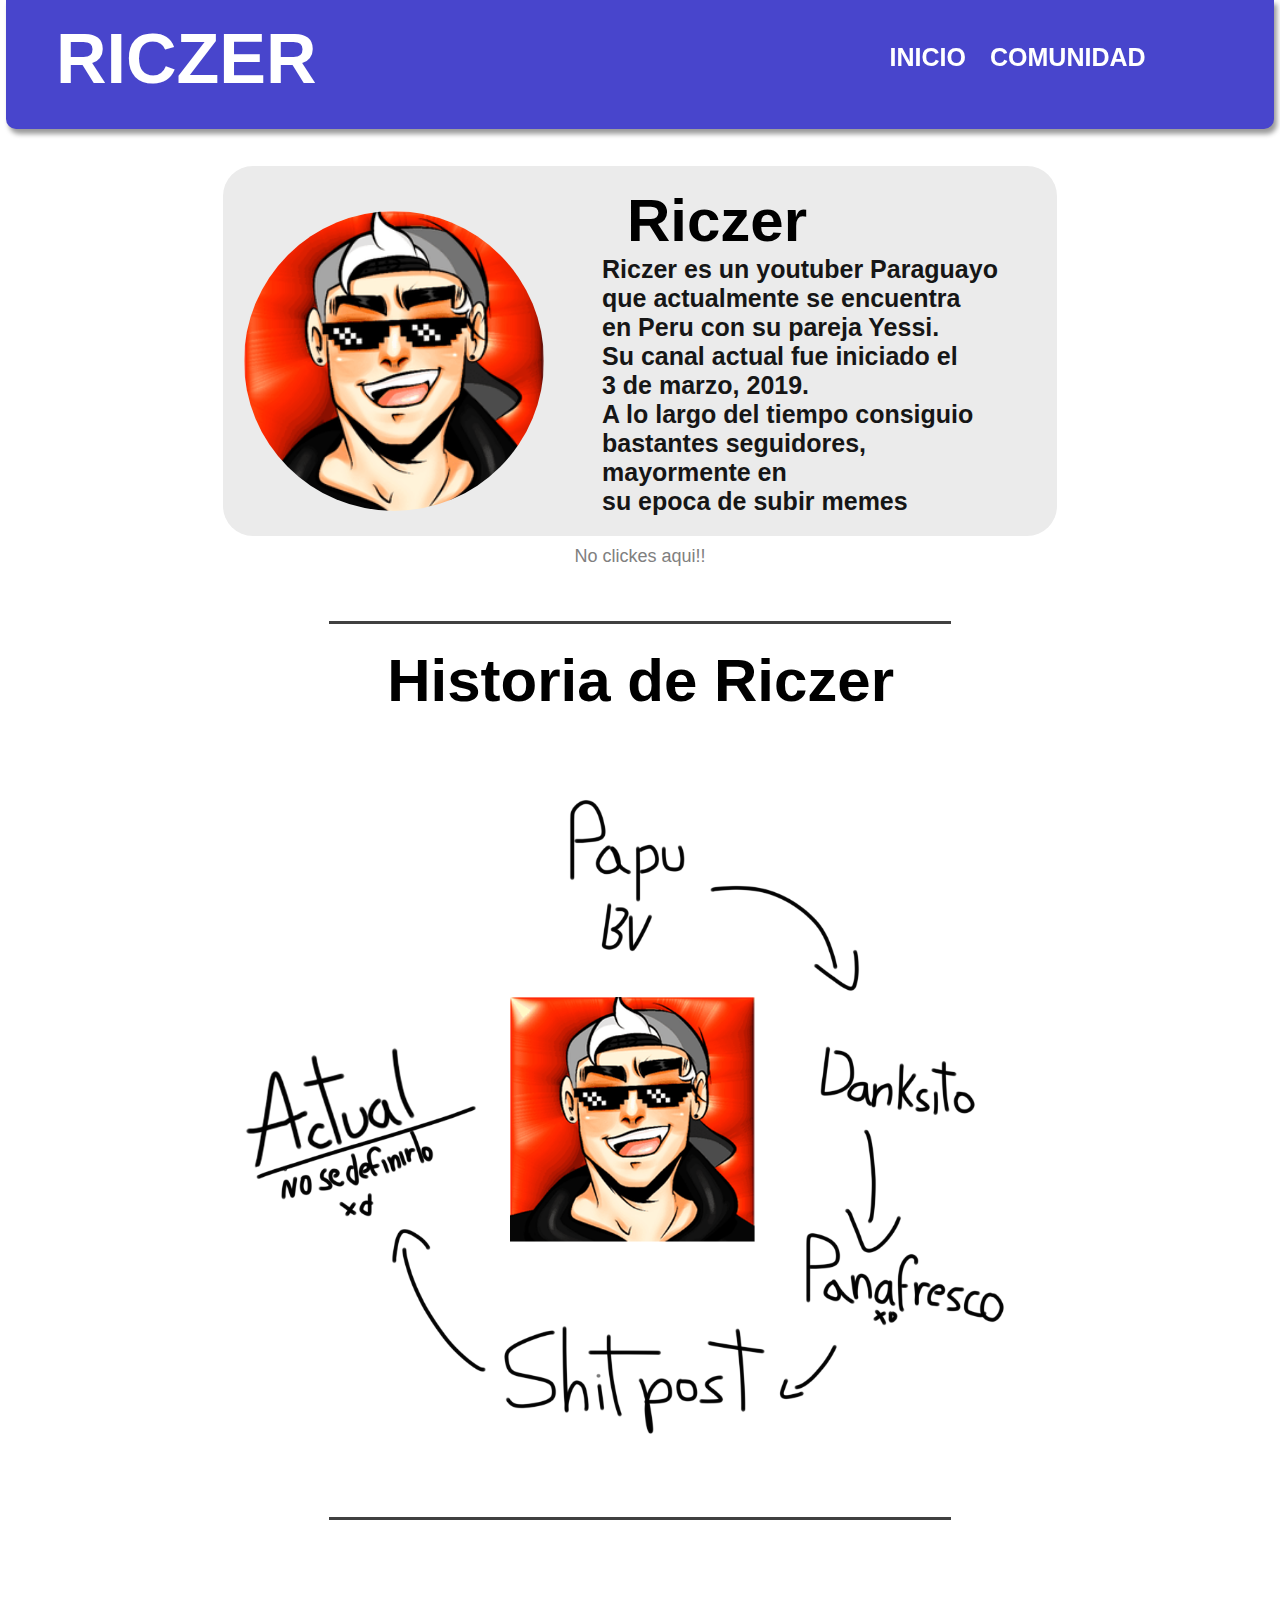
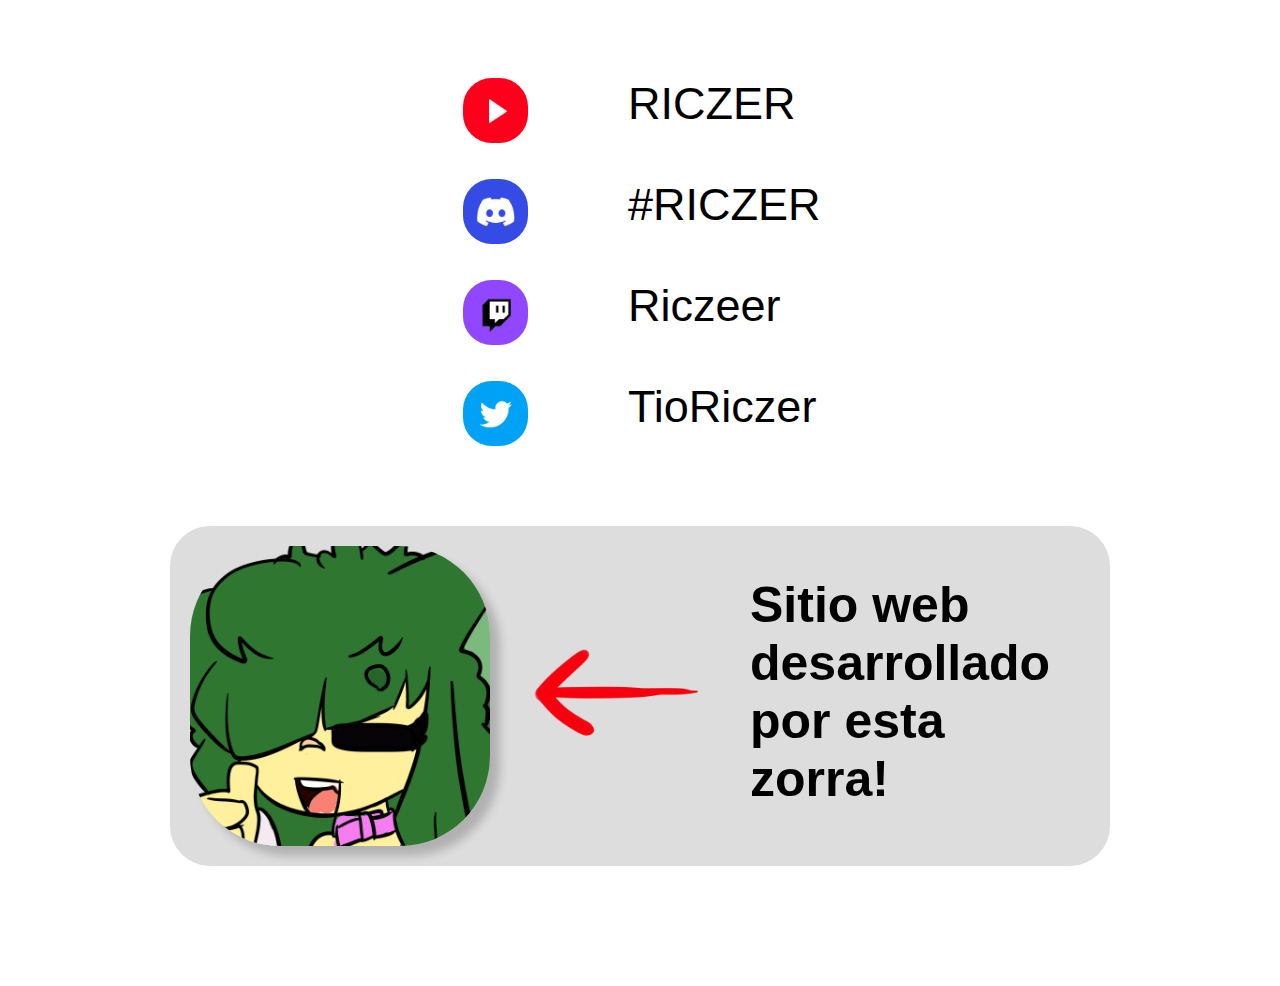
<file: index.html>
<!DOCTYPE html>
<html>
    <head>
        <!-- METADATAXD -->
        <meta property="og:title" content="Riczer Web" />
        <meta property="og:type" content="website" />
        <meta property="og:url" content="https://yadzero.github.io/Riczer" />
        <meta property="og:image" content="https://yadzero.github.io/Riczer/doc/assets/images/riczer_new_logo.png" />
        <meta property="og:description" content="Pagina web no-oficial sobre el youtuber Riczer!" />
        <meta name="theme-color" content="#FF0000">
        <!--            -->
        <link rel="stylesheet" href="doc/assets/css/main.css">
        <link rel="stylesheet" href="doc/assets/css/home.css">
    </head>
    <body>
        <div class="mainHeaderDef">
            <div class="discordFontTxT">RICZER</div>
            <div class="selectionField">
                <a class="text" href="./">INICIO</a>
                &nbsp;&nbsp;&nbsp;&nbsp;
                <a class="text" href="comunidad/">COMUNIDAD</a>
            </div>
        </div>
        <div name="separator">
            <br><br><br><br><br><br>
        </div>
        <audio id="idk-lol" src="doc/assets/audio/vine-boom.mp3"></audio>
        <audio id="oiezy" src="doc/assets/audio/oiezy.mp3"></audio>
        <div id="niidea">
            <div class="infoNew">
                <img src="doc/assets/images/riczer_new_logo.png" id="logoRiczeruwu" class="logo">
                &nbsp;&nbsp;&nbsp;&nbsp;&nbsp;&nbsp;&nbsp;&nbsp;&nbsp;&nbsp;
                &nbsp;&nbsp;&nbsp;&nbsp;&nbsp;&nbsp;&nbsp;&nbsp;&nbsp;&nbsp;
                <!-- Si, soy floja como para poner esto en código css xd -->
                <div class="info">
                    <div class="title" id="tituloRiczer">Riczer</div>
                    <div class="desc" id="descRiczer">
                        Riczer es un youtuber Paraguayo
                        <br>que actualmente se encuentra
                        <br>en Peru con su pareja Yessi.
                        <br>Su canal actual fue iniciado el
                        <br>3 de marzo, 2019.
                        <br>A lo largo del tiempo consiguio
                        <br>bastantes seguidores, mayormente en
                        <br>su epoca de subir memes
                    </div>
                </div>
            </div>
            <div class="lolxd" id="changeLogo">No clickes aqui!!</div>
        </div>
        <hr size="3" width="620px" color="#404040" style="position: relative; top: 106px;">
        <div class="jajanose">Historia de Riczer</div>
        <img src="doc/assets/images/riczer_historiaquizasxd.png" class="nose">
        <hr size="3" width="620px" color="#404040" style="position: relative; top: 10px;">
        <div id="sociales">
            <div id="links" class="links">
                <div class="style">
                    <img src="doc/assets/images/youtube_logo.png" class="icon">
                    &nbsp;&nbsp;&nbsp;&nbsp;&nbsp;&nbsp;&nbsp;&nbsp;&nbsp;&nbsp;&nbsp;&nbsp;
                    &nbsp;&nbsp;&nbsp;&nbsp;&nbsp;&nbsp;&nbsp;&nbsp;&nbsp;&nbsp;&nbsp;&nbsp;
                    <a class="text" href="https://www.youtube.com/c/RICZER" target="_blank">RICZER</a>
                </div>
                <br><br>
                <div class="style">
                    <img src="doc/assets/images/discord_logo.png" class="icon">
                    &nbsp;&nbsp;&nbsp;&nbsp;&nbsp;&nbsp;&nbsp;&nbsp;&nbsp;&nbsp;&nbsp;&nbsp;
                    &nbsp;&nbsp;&nbsp;&nbsp;&nbsp;&nbsp;&nbsp;&nbsp;&nbsp;&nbsp;&nbsp;&nbsp;
                    <a class="text" href="https://discord.gg/Riczer" target="_blank">#RICZER</a>
                </div>
                <br><br>
                <div class="style">
                    <img src="doc/assets/images/twitch_logo.png" class="icon">
                    &nbsp;&nbsp;&nbsp;&nbsp;&nbsp;&nbsp;&nbsp;&nbsp;&nbsp;&nbsp;&nbsp;&nbsp;
                    &nbsp;&nbsp;&nbsp;&nbsp;&nbsp;&nbsp;&nbsp;&nbsp;&nbsp;&nbsp;&nbsp;&nbsp;
                    <a class="text" href="https://www.twitch.tv/riczeer" target="_blank">Riczeer</a>
                </div>
                <br><br>
                <div class="style">
                    <img src="doc/assets/images/twitter_logo.png" class="icon">
                    &nbsp;&nbsp;&nbsp;&nbsp;&nbsp;&nbsp;&nbsp;&nbsp;&nbsp;&nbsp;&nbsp;&nbsp;
                    &nbsp;&nbsp;&nbsp;&nbsp;&nbsp;&nbsp;&nbsp;&nbsp;&nbsp;&nbsp;&nbsp;&nbsp;
                    <a class="text" href="https://twitter.com/TioRiczer" target="_blank">TioRiczer</a>
                </div>
            </div>
        </div>
        <div name="separator2" style="position: relative; top: 180px;">
            <br><br><br><br><br>
        </div>
        <div class="devInfo">
            <img src="doc/assets/images/yadlol.png" class="icon1">
            <img src="doc/assets/images/arrow.png" class="icon2">
            <div class="txtZ">Sitio web desarrollado por esta zorra!</div>
        </div>
        <div name="endSeparatorLol" style="position: relative; top: 180px;">
            <br><br><br><br><br>
        </div>
        <script>
            let si = document.getElementById('idk-lol')
            let oiezy = document.getElementById('oiezy')
            let logo = document.getElementById('logoRiczeruwu')
            let title = document.getElementById('tituloRiczer')
            let desc = document.getElementById('descRiczer')
            console.log(si)
            let logoChange = document.getElementById('changeLogo')
            logoChange.addEventListener("click", (e) => {
                e.preventDefault()
                si.play()
                setTimeout(() => {
                    logo.src = "doc/assets/images/riczer_old_logo.png"
                    title.innerText = "Tio Riczer"
                    title.style.left = "-20px"
                    desc.innerHTML = `Oie zy 100% hailgrasa #momosad:'vv<br>when tu elfa no te ama v':
                                     <br><br>vieja version de Riczer xdXdx<br><br><br><br><br><br>
                                     `
                oiezy.play()
                document.getElementById('niidea').removeChild(logoChange)
                }, 310);
            })
        </script>
    </body>
</html>
</file>
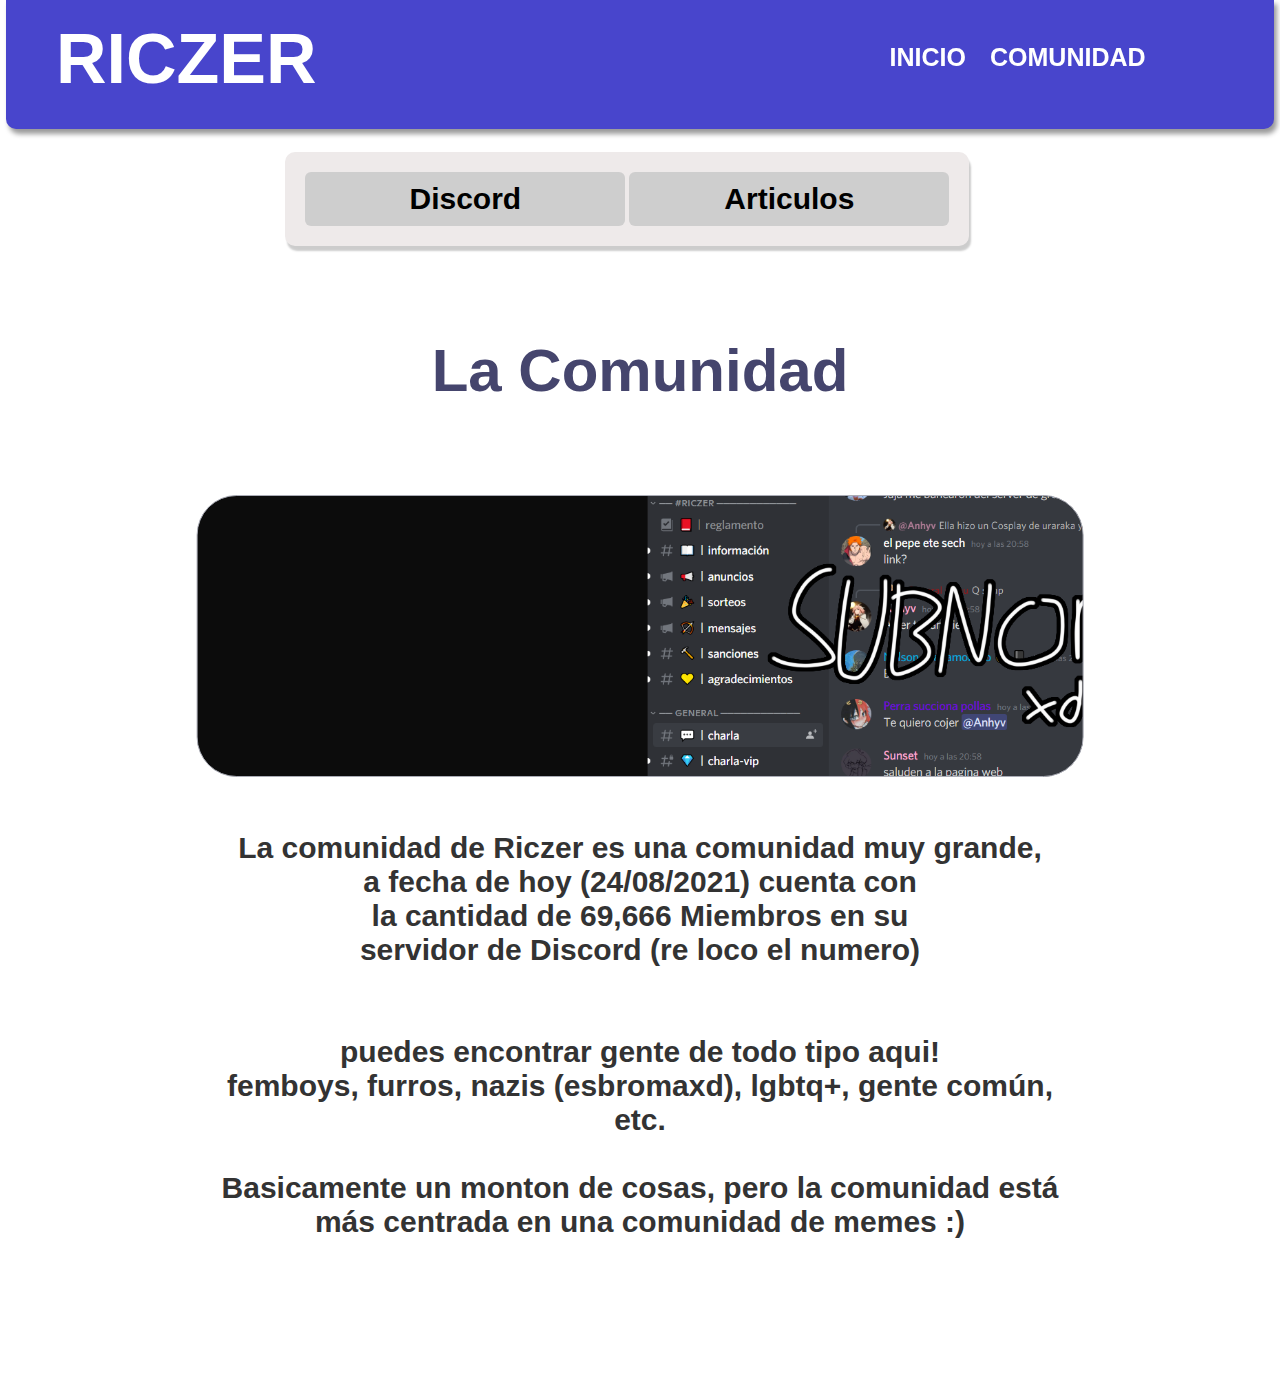
<file: comunidad/index.html>
<!DOCTYPE html>
<html>
    <head>
        <link rel="stylesheet" href="../doc/assets/css/main.css">
        <link rel="stylesheet" href="../doc/assets/css/community.css">
    </head>
    <body>
        <div class="mainHeaderDef">
            <div class="discordFontTxT">RICZER</div>
            <div class="selectionField">
                <a class="text" href="../">INICIO</a>
                &nbsp;&nbsp;&nbsp;&nbsp;
                <a class="text" href="./">COMUNIDAD</a>
            </div>
        </div>
        <div name="separator">
            <br><br><br><br><br><br><br>
        </div>
        <br>
        <div class="categories" id="categoriesC">
            <div class="category" id="discordCt">Discord</div>
            &nbsp;
            <div class="category" id="articulosCt">Articulos</div>
        </div>
                <script>
                    let discordCtr = document.getElementById('discordCt')
                    let articlesCtr = document.getElementById('articulosCt')

                    discordCtr.addEventListener("click", (e) => {
                        e.preventDefault()
                        window.location = "./discord/"
                    })

                    articlesCtr.addEventListener("click", (e) => {
                        e.preventDefault()
                        window.location = "./articulos/"
                    })
                </script>
        <br><br><br><br><br>
        <div class="moreInfo">
            <div class="lacomunidadesunachota">La Comunidad</div>
            <br><br><br><br><br>
            <div class="fuckingText" style="background-image: url('../doc/assets/images/fondoDou.PNG');"></div>
            <br><br><br>
            <div class="descPro">
                La comunidad de Riczer es una comunidad muy grande,
                <br>a fecha de hoy (24/08/2021) cuenta con
                <br>la cantidad de 69,666 Miembros en su
                <br>servidor de Discord (re loco el numero)
                <br><br><br>puedes encontrar gente de todo tipo aqui!
                <br>femboys, furros, nazis (esbromaxd), lgbtq+, gente común,
                <br>etc.
                <br><br>Basicamente un monton de cosas, pero la comunidad está
                <br>más centrada en una comunidad de memes :)
            </div>
        </div>
        <div name="sep2">
            <br><br><br><br><br><br><br>
        </div>
    </body>
</html>
</file>
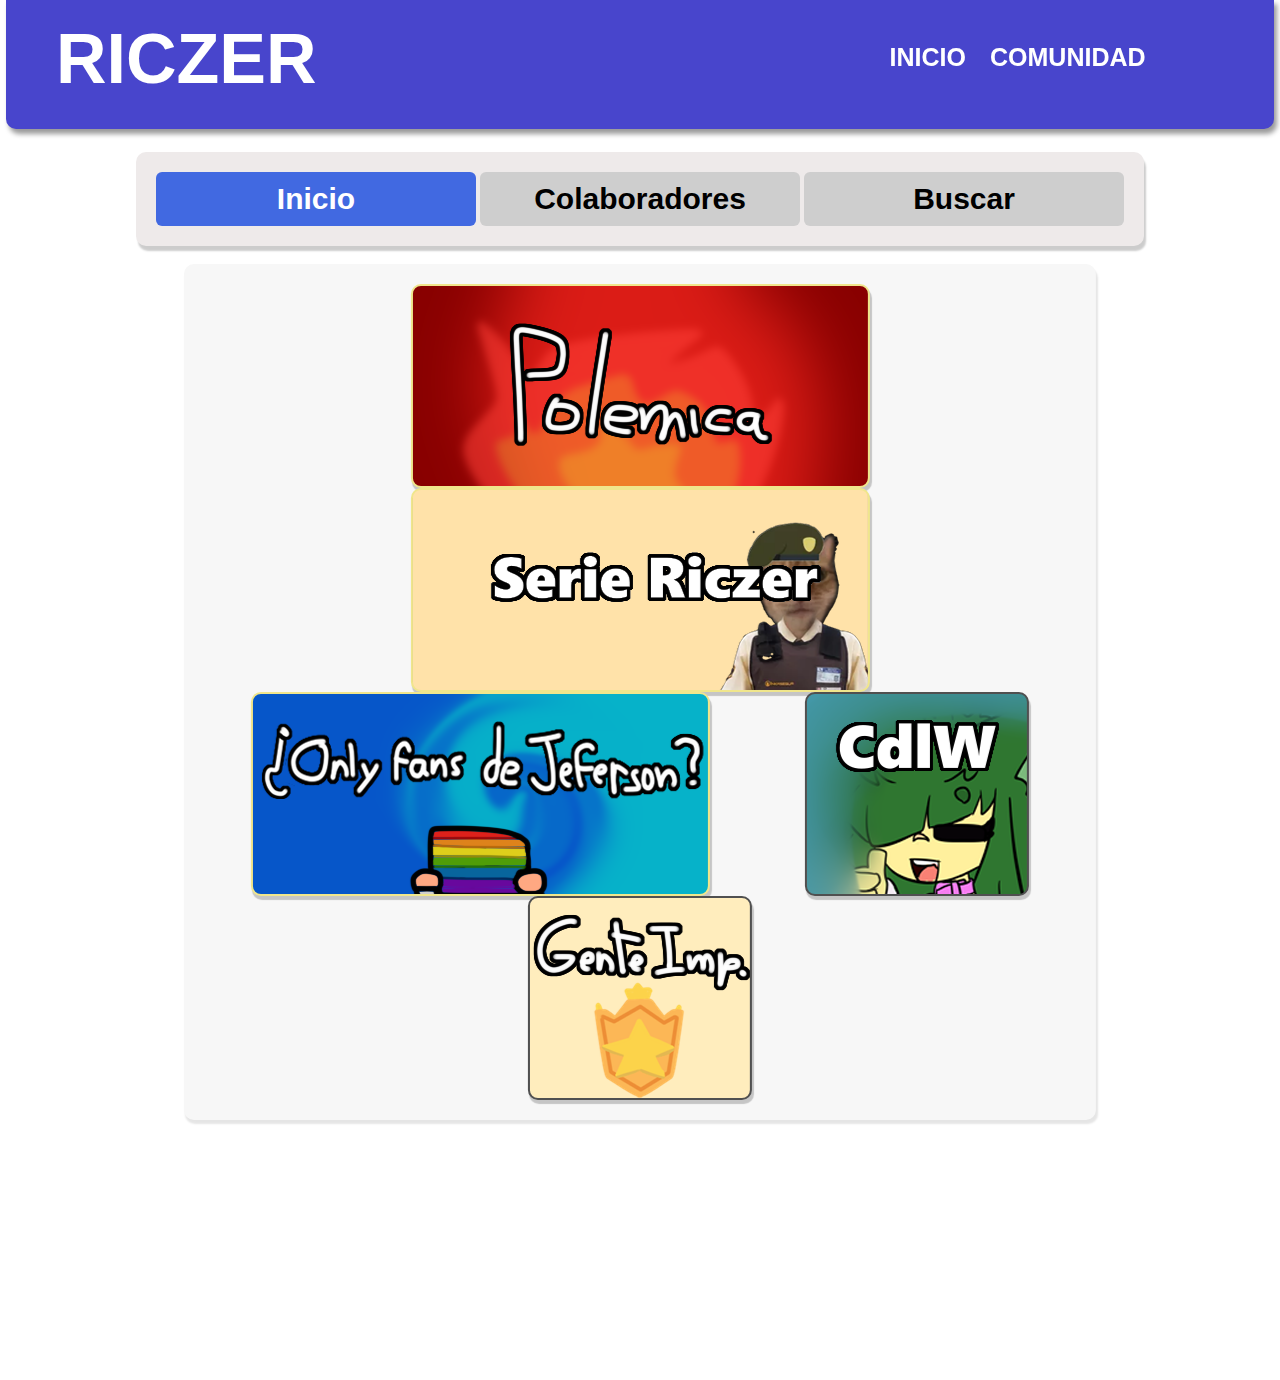
<file: comunidad/articulos/index.html>
<!DOCTYPE html>
<html>
    <head>
        <link rel="stylesheet" href="../../doc/assets/css/main.css">
        <link rel="stylesheet" href="../../doc/assets/css/articulos.css">
    </head>
    <body>
        <div class="mainHeaderDef">
            <div class="discordFontTxT">RICZER</div>
            <div class="selectionField">
                <a class="text" href="../../">INICIO</a>
                &nbsp;&nbsp;&nbsp;&nbsp;
                <a class="text" href="../">COMUNIDAD</a>
            </div>
        </div>
        <div name="separator">
            <br><br><br><br><br><br><br>
        </div>
        <br>
        <div class="selectorWs" id="selectorHS">
            <div class="option active" id="iniciobt">Inicio</div>
            &nbsp;
            <div class="option" id="colaboradoresbt">Colaboradores</div>
            &nbsp;
            <div class="option" id="buscarbt">Buscar</div>
        </div>
        <br>
        <div class="sections">
            <div class="sect" id="inicioSec">
                <div class="box featured" id="featured01" style="background-image: url('../../doc/assets/images/articles/article-03-featured.png');"></div>
                <div class="box featured" id="featured02" style="background-image: url('../../doc/assets/images/articles/article-02-featured.png');"></div>
                <div class="box featured" id="featured03" style="background-image: url('../../doc/assets/images/articles/article-04-featured.png');"></div>
                <div class="box" id="article01" style="background-image: url('../../doc/assets/images/articles/article-01.png');"></div>
                <div class="box" id="article02" style="background-image: url('../../doc/assets/images/articles/article-05.png');"></div>
                <script>
                    let featured01 = document.getElementById('featured01')
                    let featured02 = document.getElementById('featured02')
                    let featured03 = document.getElementById('featured03')
                    let article01 = document.getElementById('article01')
                    let article02 = document.getElementById('article02')

                    featured01.addEventListener("click", (e) => {
                        e.preventDefault()
                        window.location = "./articulo-03/"
                    })

                    featured02.addEventListener("click", (e) => {
                        e.preventDefault()
                        window.location = "./articulo-02/"
                    })

                    featured03.addEventListener("click", (e) => {
                        e.preventDefault()
                        window.location = "./articulo-04/"
                    })

                    article01.addEventListener("click", (e) => {
                        e.preventDefault()
                        window.location = "./articulo-01/"
                    })

                    article02.addEventListener("click", (e) => {
                        e.preventDefault()
                        window.location = "./articulo-05/"
                    })
                </script>
            </div>
            <div class="sect collab" id="colabSec" style="display: none;">
                no hay nadie jaja que loco
            </div>
            <div class="sect search" id="buscarSec" style="display: none;">
                no hay suficientes articulos como para que haya una herramienta de busqueda
                <br>(no es una excusa porque tenia flojera)
            </div>
        </div>
        <script>
            let inicioB = document.getElementById('iniciobt')
            let colabB = document.getElementById('colaboradoresbt')
            let buscarB = document.getElementById('buscarbt')
            let inicioSec = document.getElementById('inicioSec')
            let colabSec = document.getElementById('colabSec')
            let buscarSec = document.getElementById('buscarSec')

            inicioB.addEventListener("click", (e) => {
                e.preventDefault()
                if(inicioB.classList == "option active") return;
                colabB.classList = "option"
                buscarB.classList = "option"
                inicioB.classList = "option active"
                inicioSec.style.display = "flex"
                colabSec.style.display = "none"
                buscarSec.style.display = "none"
            })
            colabB.addEventListener("click", (e) => {
                e.preventDefault()
                if(colabB.classList == "option active") return;
                inicioB.classList = "option"
                buscarB.classList = "option"
                colabB.classList = "option active"
                inicioSec.style.display = "none"
                colabSec.style.display = "flex"
                buscarSec.style.display = "none"
            })
            buscarB.addEventListener("click", (e) => {
                e.preventDefault()
                if(buscarB.classList == "option active") return;
                inicioB.classList = "option"
                colabB.classList = "option"
                buscarB.classList = "option active"
                inicioSec.style.display = "none"
                colabSec.style.display = "none"
                buscarSec.style.display = "flex"
            })
        </script>
        <div name="sep">
            <br><br><br><br><br><br><br>
            <br><br><br><br><br><br><br>
        </div>
    </body>
</html>
</file>
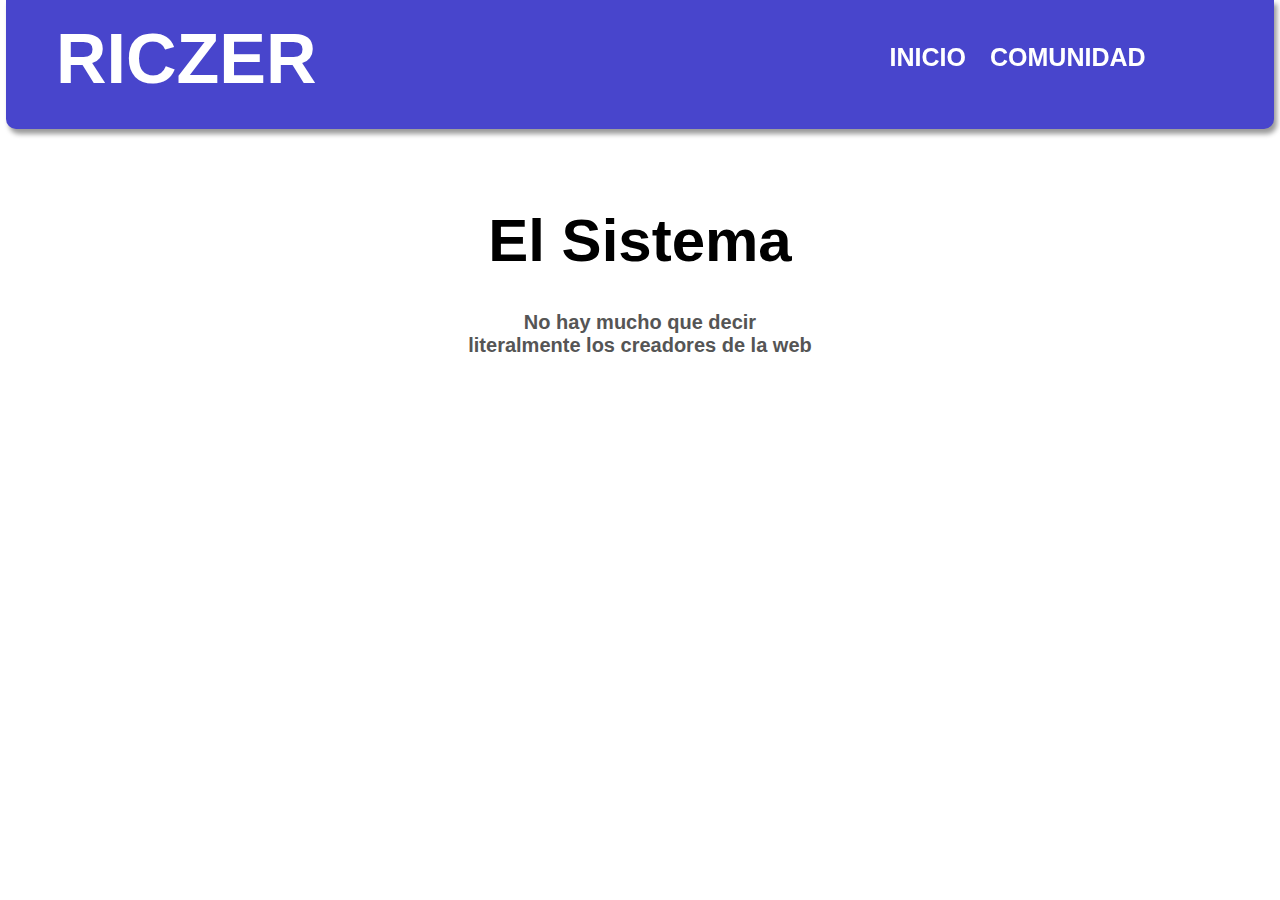
<file: faq/sistema/index.html>
<!DOCTYPE html>
<html>
    <head>
        <link rel="stylesheet" href="../../doc/assets/css/main.css">
    </head>
    <body>
        <div class="mainHeaderDef">
            <div class="discordFontTxT">RICZER</div>
            <div class="selectionField">
                <a class="text" href="../../">INICIO</a>
                &nbsp;&nbsp;&nbsp;&nbsp;
                <a class="text" href="../../comunidad/">COMUNIDAD</a>
            </div>
        </div>
        <div name="separator">
            <br><br><br><br><br><br><br>
            <br><br><br><br>
        </div>
        <style>
            .wtf {
                position: relative;
                text-align: center;
                left: 50%;
                transform: translate(-50%, 0%);
                color: black;
                font-size: 60px;
                font-weight: bold;
                font-family: Arial, Helvetica, sans-serif;
            }
            .hoa {
                position: relative;
                text-align: center;
                left: 50%;
                transform: translate(-50%, 0%);
                color: rgb(85, 85, 85);
                font-size: 20px;
                font-weight: bold;
                font-family: Arial, Helvetica, sans-serif;
            }
        </style>
        <div class="wtf">
            El Sistema
        </div>
        <br><br>
        <div class="hoa">No hay mucho que decir
            <br>literalmente los creadores de la web
        </div>
    </body>
</html>
</file>
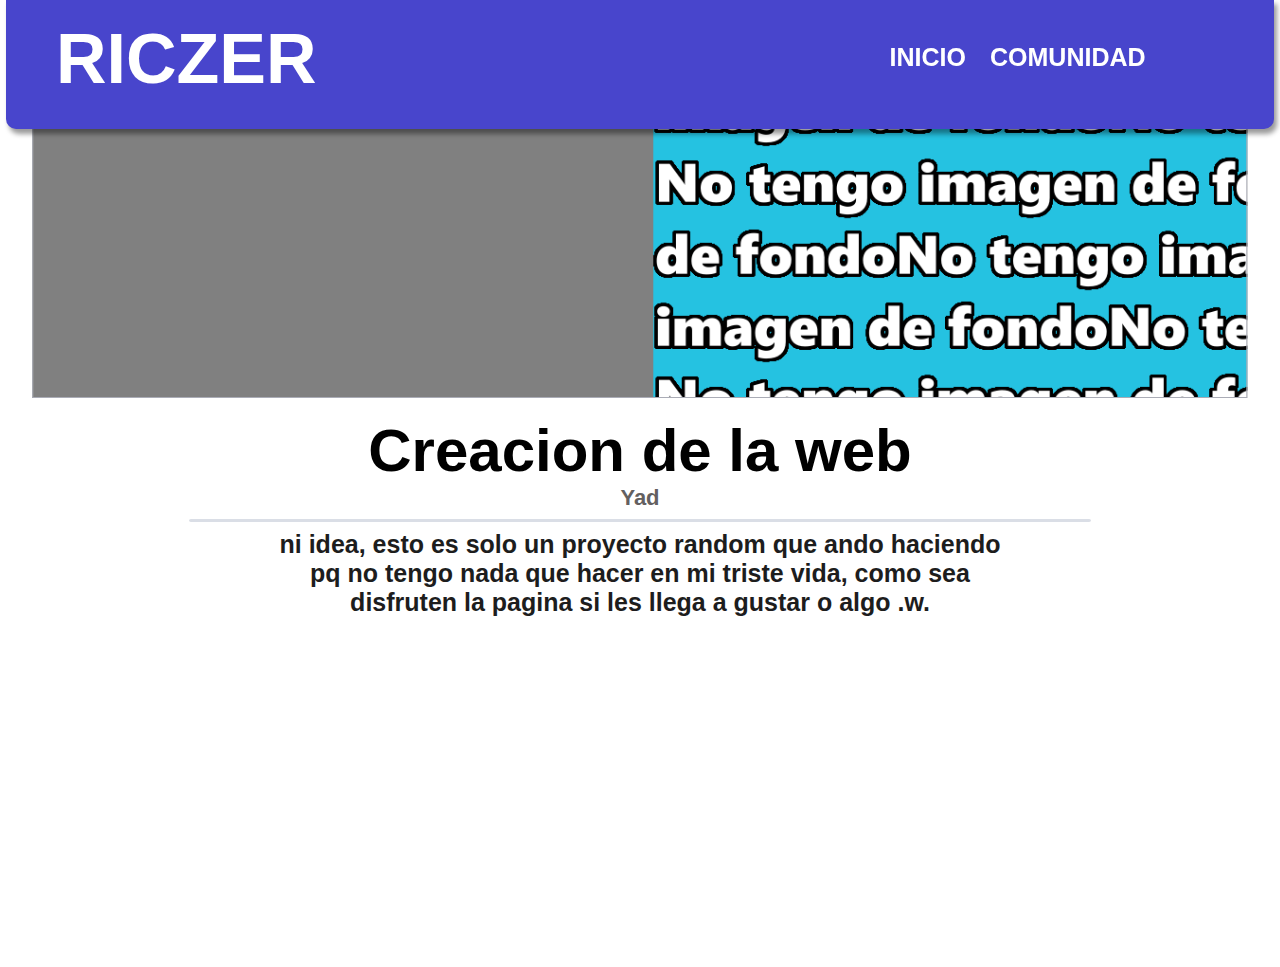
<file: comunidad/articulos/articulo-01/index.html>
<!DOCTYPE html>
<html>
    <head>
        <link rel="stylesheet" href="../../../doc/assets/css/main.css">
        <link rel="stylesheet" href="../../../doc/assets/css/article.css">
    </head>
    <body>
        <div class="mainHeaderDef">
            <div class="discordFontTxT">RICZER</div>
            <div class="selectionField">
                <a class="text" href="../../../">INICIO</a>
                &nbsp;&nbsp;&nbsp;&nbsp;
                <a class="text" href="../../../comunidad/">COMUNIDAD</a>
            </div>
        </div>
        <div name="separator">
            <br><br><br><br><br><br>
        </div>
        <div class="bigWall" style="background-image: url('../../../doc/assets/images/articles/article-01-bg.png');"></div>
        <br>
        <div class="title">Creacion de la web</div>
        <div class="autor">Yad</div>
        <hr color="#dadee6" size="3" width="900px" style="border-radius: 10px;">
        <div class="desc">
            ni idea, esto es solo un proyecto random que ando haciendo
            <br>pq no tengo nada que hacer en mi triste vida, como sea
            <br>disfruten la pagina si les llega a gustar o algo .w.
        </div>
        <br><br><br><br><br><br><br><br><br><br><br>
        <br><br><br><br><br><br><br><br>
    </body>
</html>
</file>
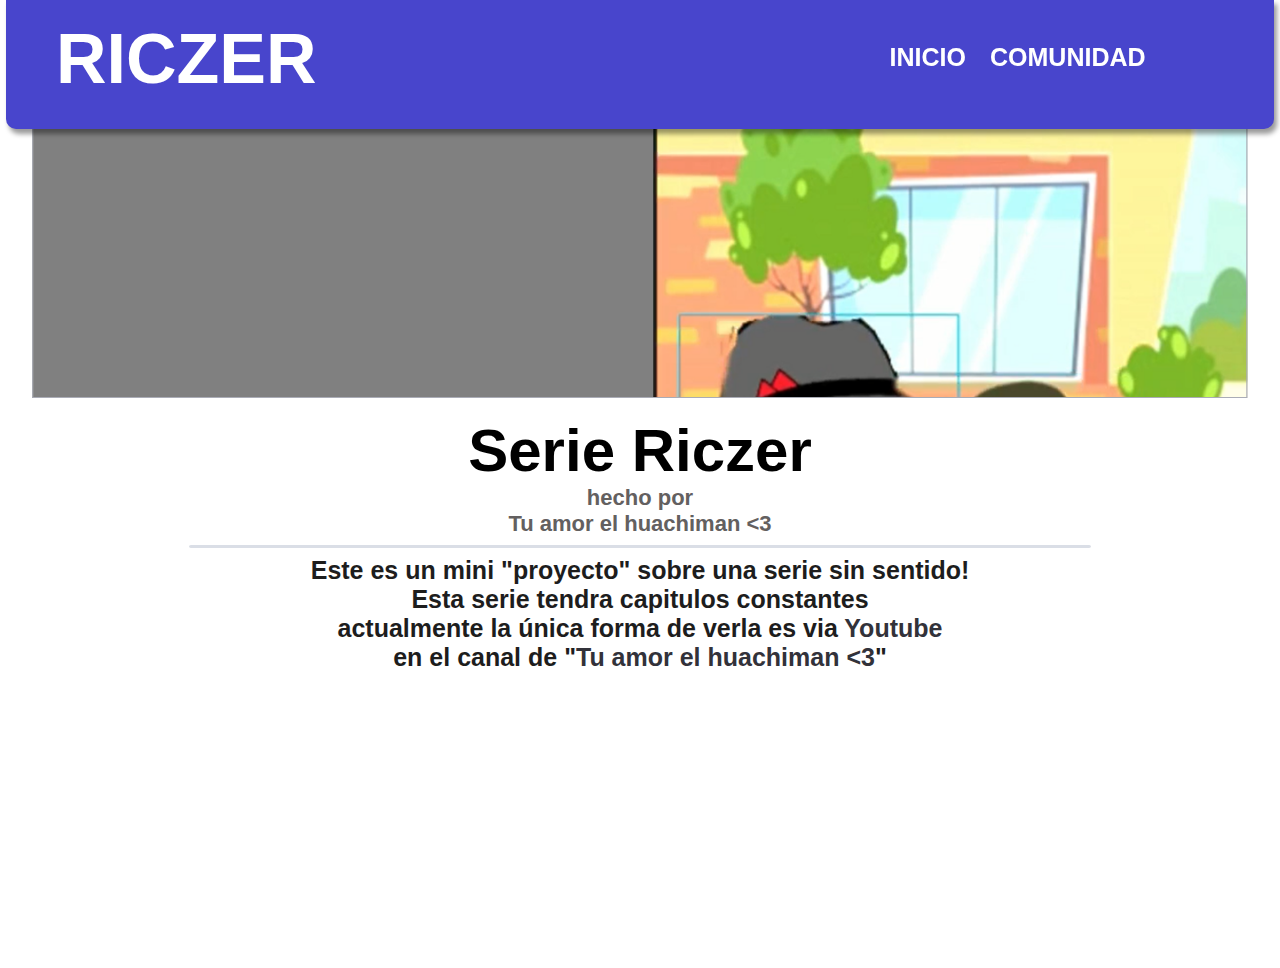
<file: comunidad/articulos/articulo-02/index.html>
<!DOCTYPE html>
<html>
    <head>
        <link rel="stylesheet" href="../../../doc/assets/css/main.css">
        <link rel="stylesheet" href="../../../doc/assets/css/article.css">
    </head>
    <body>
        <div class="mainHeaderDef">
            <div class="discordFontTxT">RICZER</div>
            <div class="selectionField">
                <a class="text" href="../../../">INICIO</a>
                &nbsp;&nbsp;&nbsp;&nbsp;
                <a class="text" href="../../../comunidad/">COMUNIDAD</a>
            </div>
        </div>
        <div name="separator">
            <br><br><br><br><br><br>
        </div>
        <div class="bigWall" style="background-image: url('../../../doc/assets/images/articles/article-02-bg.png');"></div>
        <br>
        <div class="title">Serie Riczer</div>
        <div class="autor">hecho por</div>
        <div class="autor">Tu amor el huachiman <3</div>
        <hr color="#dadee6" size="3" width="900px" style="border-radius: 10px;">
        <div class="desc">
            Este es un mini "proyecto" sobre una serie sin sentido!
            <br>Esta serie tendra capitulos constantes
            <br>actualmente la única forma de verla es via <a style="text-decoration: none; color: rgb(50, 50, 58);" href="https://www.youtube.com/watch?v=OJjkoawbbNs" target="_blank">Youtube</a>
            <br>en el canal de "<a style="text-decoration: none; color: rgb(50, 50, 58);" href="https://www.youtube.com/channel/UCW9hz7m_6bAGaUm_Q6TH8nw" target="_blank">Tu amor el huachiman <3</a>"
        </div>
        <br><br><br><br><br><br><br><br><br><br><br><br><br><br><br><br>
    </body>
</html>
</file>
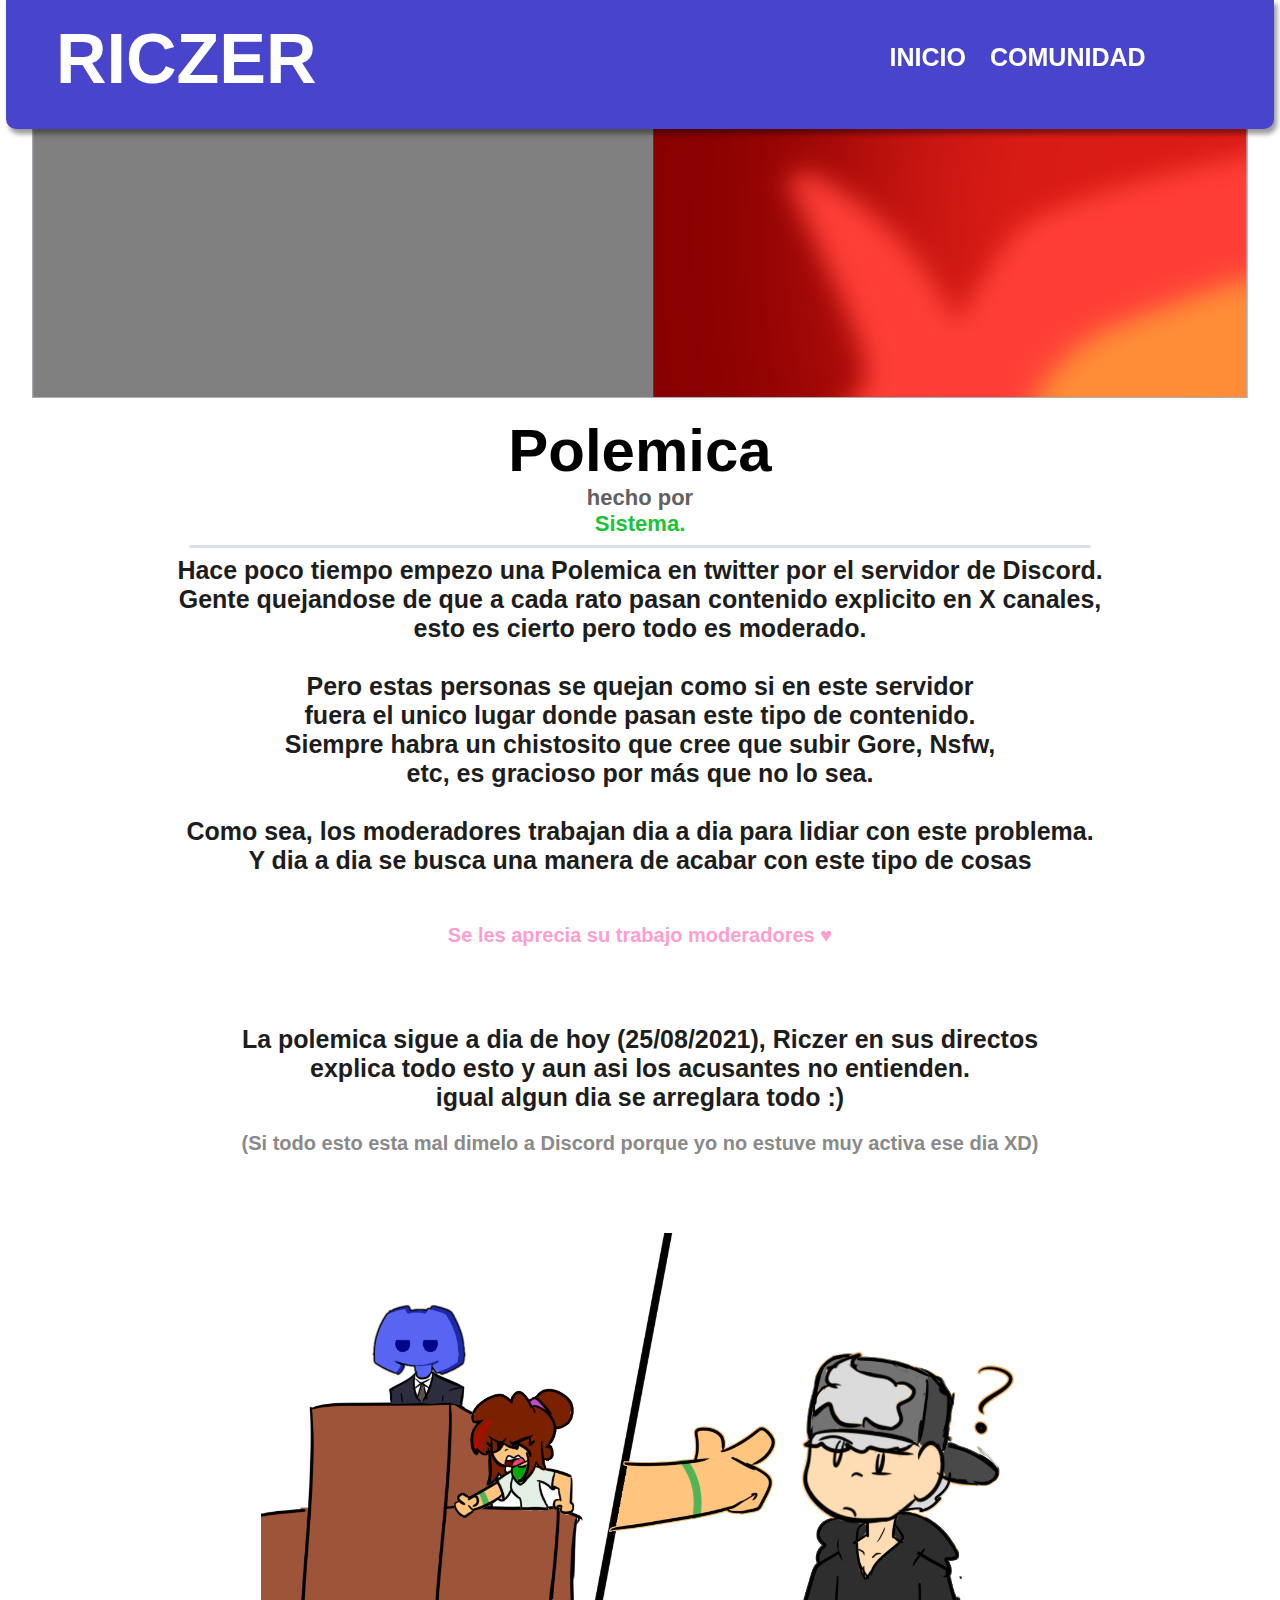
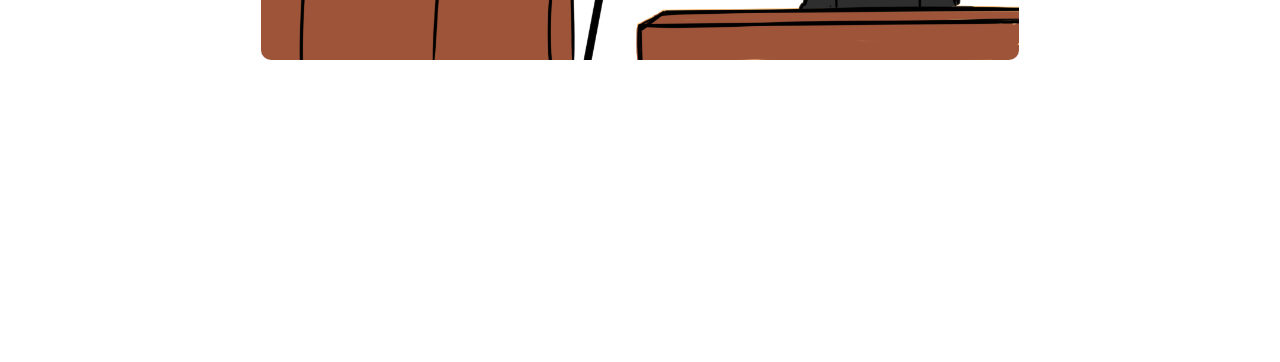
<file: comunidad/articulos/articulo-03/index.html>
<!DOCTYPE html>
<html>
    <head>
        <link rel="stylesheet" href="../../../doc/assets/css/main.css">
        <link rel="stylesheet" href="../../../doc/assets/css/article.css">
    </head>
    <body>
        <div class="mainHeaderDef">
            <div class="discordFontTxT">RICZER</div>
            <div class="selectionField">
                <a class="text" href="../../../">INICIO</a>
                &nbsp;&nbsp;&nbsp;&nbsp;
                <a class="text" href="../../../comunidad/">COMUNIDAD</a>
            </div>
        </div>
        <div name="separator">
            <br><br><br><br><br><br>
        </div>
        <div class="bigWall" style="background-image: url('../../../doc/assets/images/articles/article-03-bg.png');"></div>
        <br>
        <div class="title">Polemica</div>
        <div class="autor">hecho por</div>
        <div class="autor"><a style="text-decoration: none; color: rgb(26, 196, 54);" href="../../../faq/sistema">Sistema.</a></div>
        <hr color="#dadee6" size="3" width="900px" style="border-radius: 10px;">
        <div class="desc">
            Hace poco tiempo empezo una Polemica en twitter por el servidor de Discord.
            <br>Gente quejandose de que a cada rato pasan contenido explicito en X canales,
            <br>esto es cierto pero todo es moderado.
            <br><br>Pero estas personas se quejan como si en este servidor
            <br>fuera el unico lugar donde pasan este tipo de contenido.
            <br>Siempre habra un chistosito que cree que subir Gore, Nsfw,
            <br>etc, es gracioso por más que no lo sea.
            <br><br>Como sea, los moderadores trabajan dia a dia para lidiar con este problema.
            <br>Y dia a dia se busca una manera de acabar con este tipo de cosas
            <br><br><p style="font-size: 20px; color: rgb(255, 158, 206);">Se les aprecia su trabajo moderadores ♥</p>
            <br><br>La polemica sigue a dia de hoy (25/08/2021), Riczer en sus directos
            <br>explica todo esto y aun asi los acusantes no entienden.
            <br>igual algun dia se arreglara todo :)
            <br><p style="color: rgb(138, 138, 138); font-size: 20px;">(Si todo esto esta mal dimelo a Discord porque yo no estuve muy activa ese dia XD)</p>
            <br><br>
            <style>
                .epicImage {
                    position: relative;
                    width: 60%;
                    border-radius: 10px;
                }
            </style>
            <img src="../../../doc/assets/images/articles/article-03-imgs-01.png" class="epicImage">
        </div>
        <br><br><br><br><br><br><br><br><br><br><br><br><br><br><br><br>
    </body>
</html>
</file>
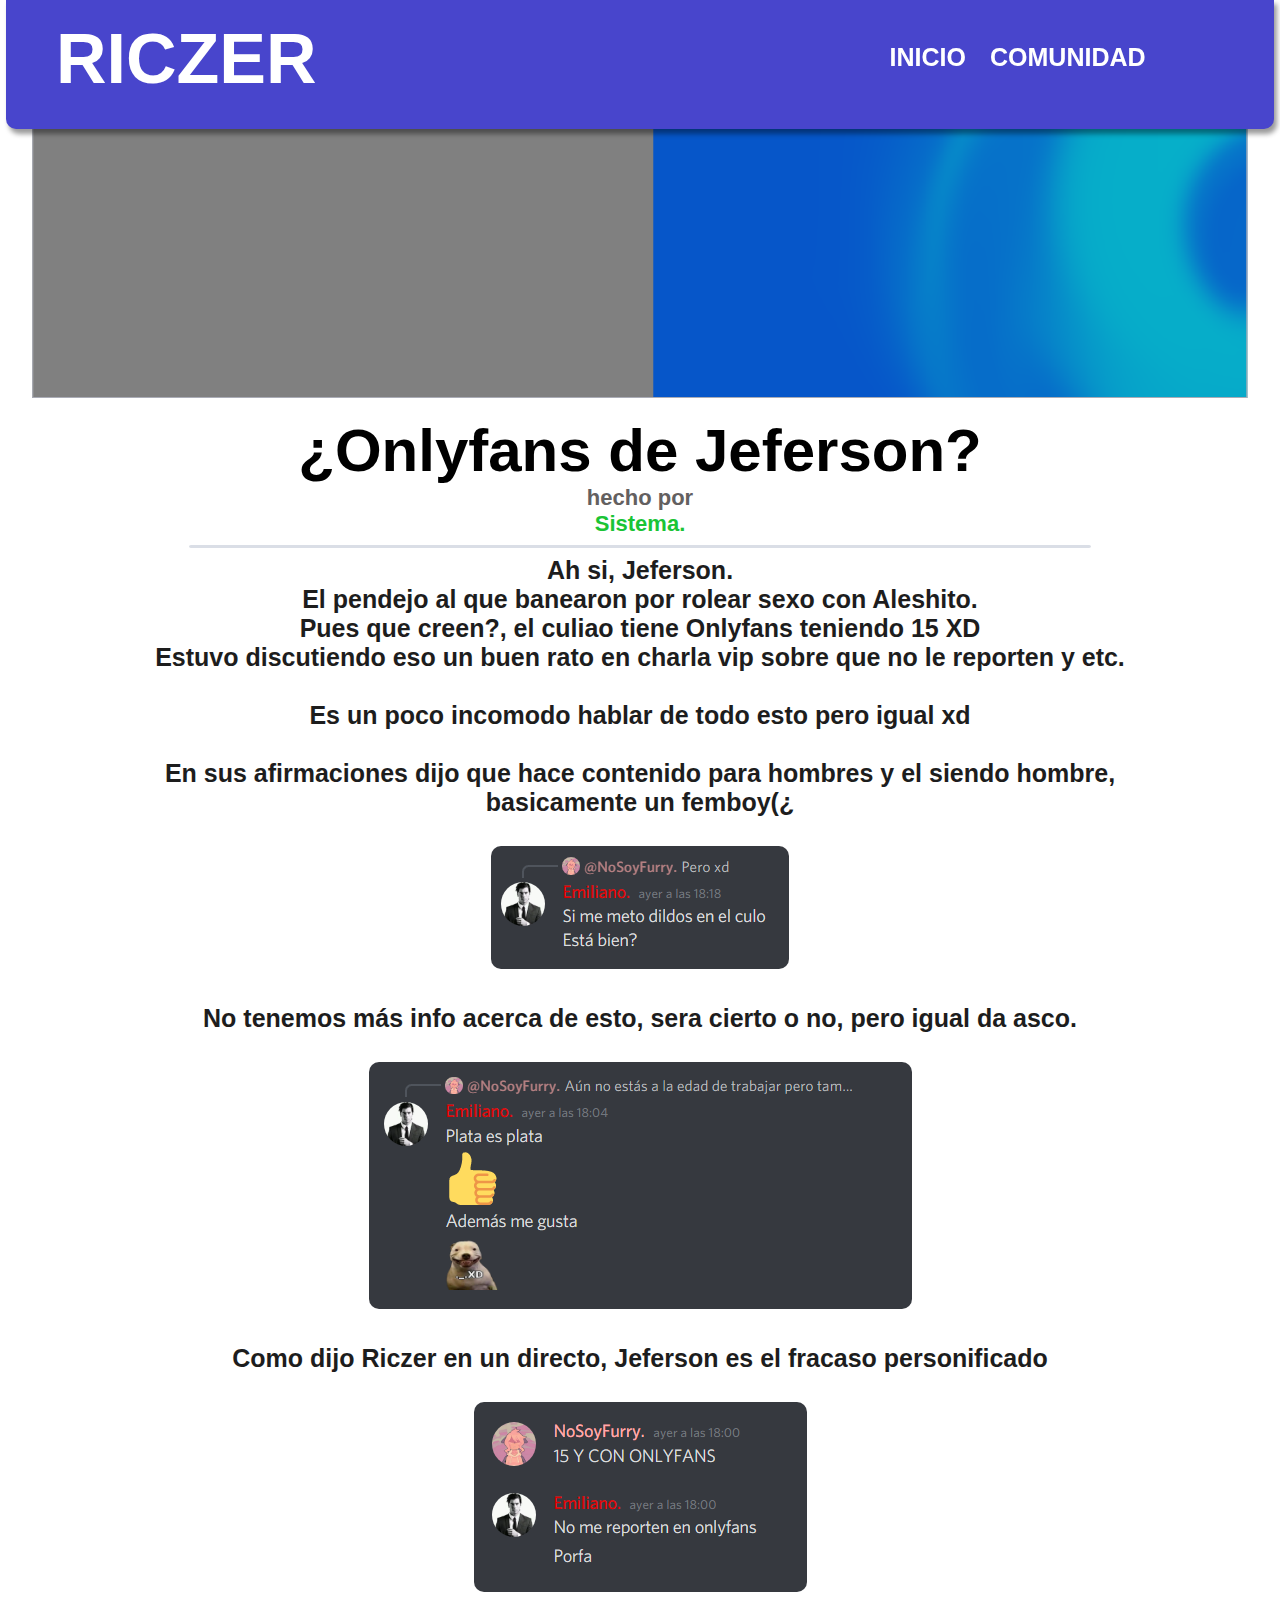
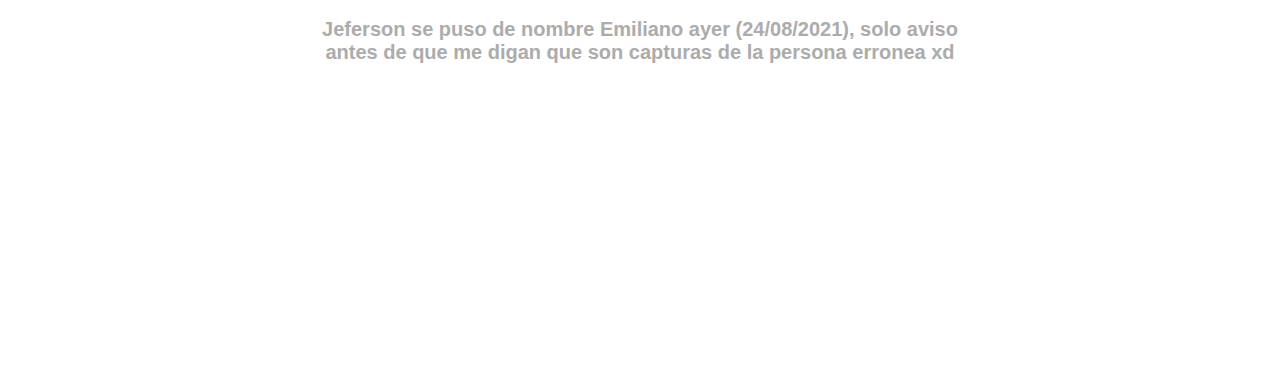
<file: comunidad/articulos/articulo-04/index.html>
<!DOCTYPE html>
<html>
    <head>
        <link rel="stylesheet" href="../../../doc/assets/css/main.css">
        <link rel="stylesheet" href="../../../doc/assets/css/article.css">
    </head>
    <body>
        <div class="mainHeaderDef">
            <div class="discordFontTxT">RICZER</div>
            <div class="selectionField">
                <a class="text" href="../../../">INICIO</a>
                &nbsp;&nbsp;&nbsp;&nbsp;
                <a class="text" href="../../../comunidad/">COMUNIDAD</a>
            </div>
        </div>
        <div name="separator">
            <br><br><br><br><br><br>
        </div>
        <div class="bigWall" style="background-image: url('../../../doc/assets/images/articles/article-04-bg.png');"></div>
        <br>
        <div class="title">¿Onlyfans de Jeferson?</div>
        <div class="autor">hecho por</div>
        <div class="autor"><a style="text-decoration: none; color: rgb(26, 196, 54);" href="../../../faq/sistema">Sistema.</a></div>
        <hr color="#dadee6" size="3" width="900px" style="border-radius: 10px;">
        <div class="desc">
            Ah si, Jeferson.
            <br>El pendejo al que banearon por rolear sexo con Aleshito.
            <br>Pues que creen?, el culiao tiene Onlyfans teniendo 15 XD
            <br>Estuvo discutiendo eso un buen rato en charla vip sobre que no le reporten y etc.
            <br><br>Es un poco incomodo hablar de todo esto pero igual xd
            <br><br>En sus afirmaciones dijo que hace contenido para hombres y el siendo hombre,
            <br>basicamente un femboy(¿
            <br><br>
            <img src="../../../doc/assets/images/articles/article-04-imgs-02.PNG" style="border-radius: 10px;">
            <br><br>No tenemos más info acerca de esto, sera cierto o no, pero igual da asco.
            <br><br>
            <img src="../../../doc/assets/images/articles/article-04-imgs-03.png" style="border-radius: 10px;">
            <br><br>Como dijo Riczer en un directo, Jeferson es el fracaso personificado
            <br><br>
            <img src="../../../doc/assets/images/articles/article-04-imgs-01.png" style="border-radius: 10px;">
            <br><p style="color: rgb(172, 172, 172); font-size: 20px">
                Jeferson se puso de nombre Emiliano ayer (24/08/2021), solo aviso
            <br>antes de que me digan que son capturas de la persona erronea xd
            </p>
        </div>
        <br><br><br><br><br><br><br><br><br><br><br><br><br><br><br><br>
    </body>
</html>
</file>
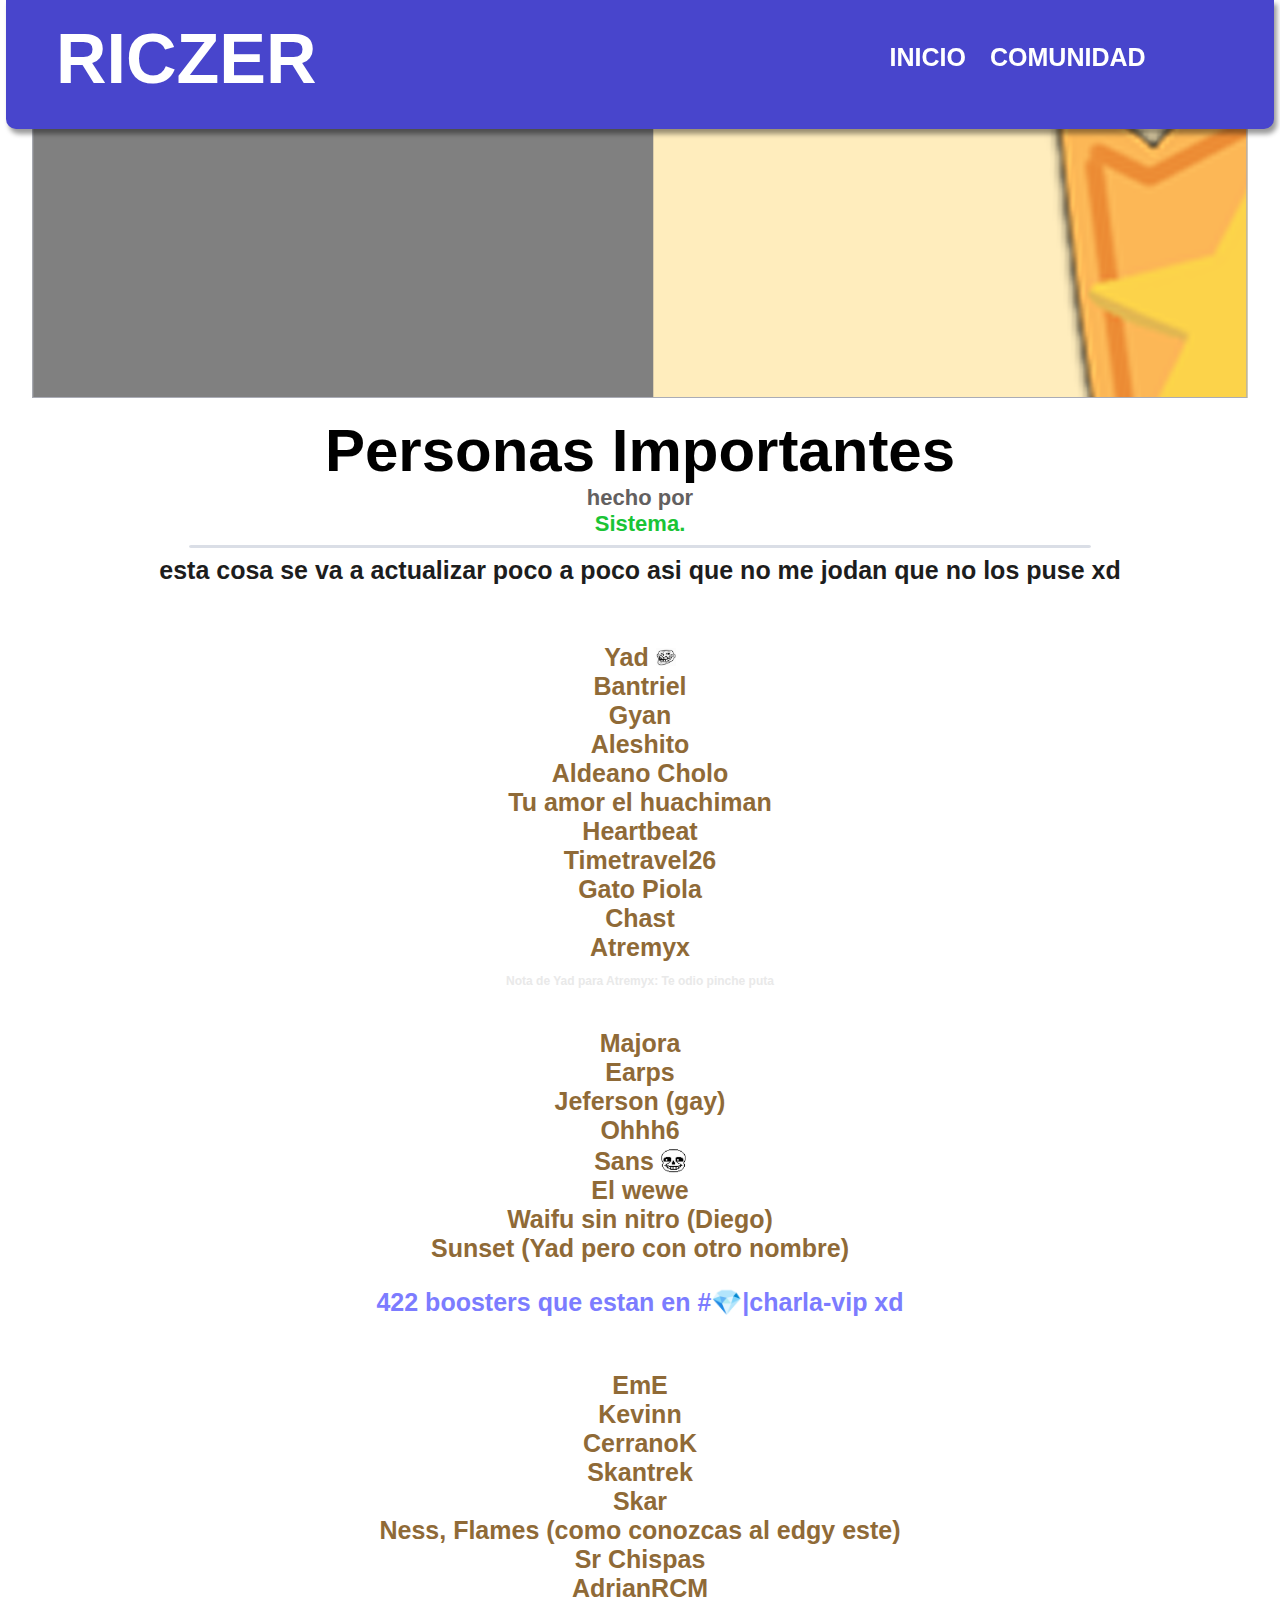
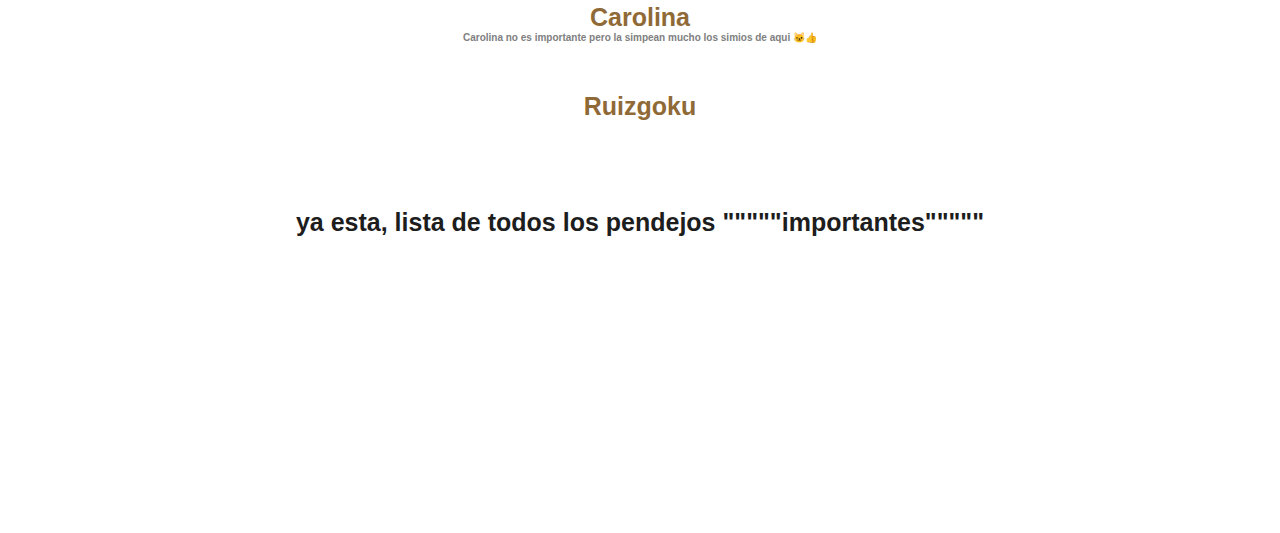
<file: comunidad/articulos/articulo-05/index.html>
<!DOCTYPE html>
<html>
    <head>
        <link rel="stylesheet" href="../../../doc/assets/css/main.css">
        <link rel="stylesheet" href="../../../doc/assets/css/article.css">
    </head>
    <body>
        <div class="mainHeaderDef">
            <div class="discordFontTxT">RICZER</div>
            <div class="selectionField">
                <a class="text" href="../../../">INICIO</a>
                &nbsp;&nbsp;&nbsp;&nbsp;
                <a class="text" href="../../../comunidad/">COMUNIDAD</a>
            </div>
        </div>
        <div name="separator">
            <br><br><br><br><br><br>
        </div>
        <div class="bigWall" style="background-image: url('../../../doc/assets/images/articles/article-05-bg.png');"></div>
        <br>
        <div class="title">Personas Importantes</div>
        <div class="autor">hecho por</div>
        <div class="autor"><a style="text-decoration: none; color: rgb(26, 196, 54);" href="../../../faq/sistema">Sistema.</a></div>
        <hr color="#dadee6" size="3" width="900px" style="border-radius: 10px;">
        <div class="desc">
            esta cosa se va a actualizar poco a poco asi que no me jodan que no los puse xd
            <br><br><br>
            <style>
                .personList {
                    color: rgb(143, 106, 55);
                }
            </style>
            <div class="personList">
                Yad <img src="../../../doc/assets/images/trollface.png" style="width: 20px;" alt="wtf">
                <br>Bantriel
                <br>Gyan
                <br>Aleshito
                <br>Aldeano Cholo
                <br>Tu amor el huachiman
                <br>Heartbeat
                <br>Timetravel26
                <br>Gato Piola
                <br>Chast
                <br>Atremyx <p style="color: rgb(233, 233, 233); font-size: 12px;">Nota de Yad para Atremyx: Te odio pinche puta</p>
                <br>Majora
                <br>Earps
                <br>Jeferson (gay)
                <br>Ohhh6
                <br>Sans <img src="../../../doc/assets/images/Snas.png" style="position: relative; width: 25px; top: 3px;" alt="si">
                <br>El wewe
                <br>Waifu sin nitro (Diego)
                <br>Sunset (Yad pero con otro nombre)
                <br><p style="color: rgb(124, 124, 255);">422 boosters que estan en #💎|charla-vip xd</p>
                <br>EmE
                <br>Kevinn
                <br>CerranoK
                <br>Skantrek
                <br>Skar
                <br>Ness, Flames (como conozcas al edgy este)
                <br>Sr Chispas
                <br>AdrianRCM
                <br>Carolina <p style="color: grey; position: relative; top: -10px; font-size: 10px;">Carolina no es importante pero la simpean mucho los simios de aqui 🐱👍</p>
                <br>Ruizgoku
            </div>
            <br><br><br>ya esta, lista de todos los pendejos """""importantes"""""
        </div>
        <br><br><br><br><br><br><br><br><br><br><br><br><br><br><br><br>
    </body>
</html>
</file>
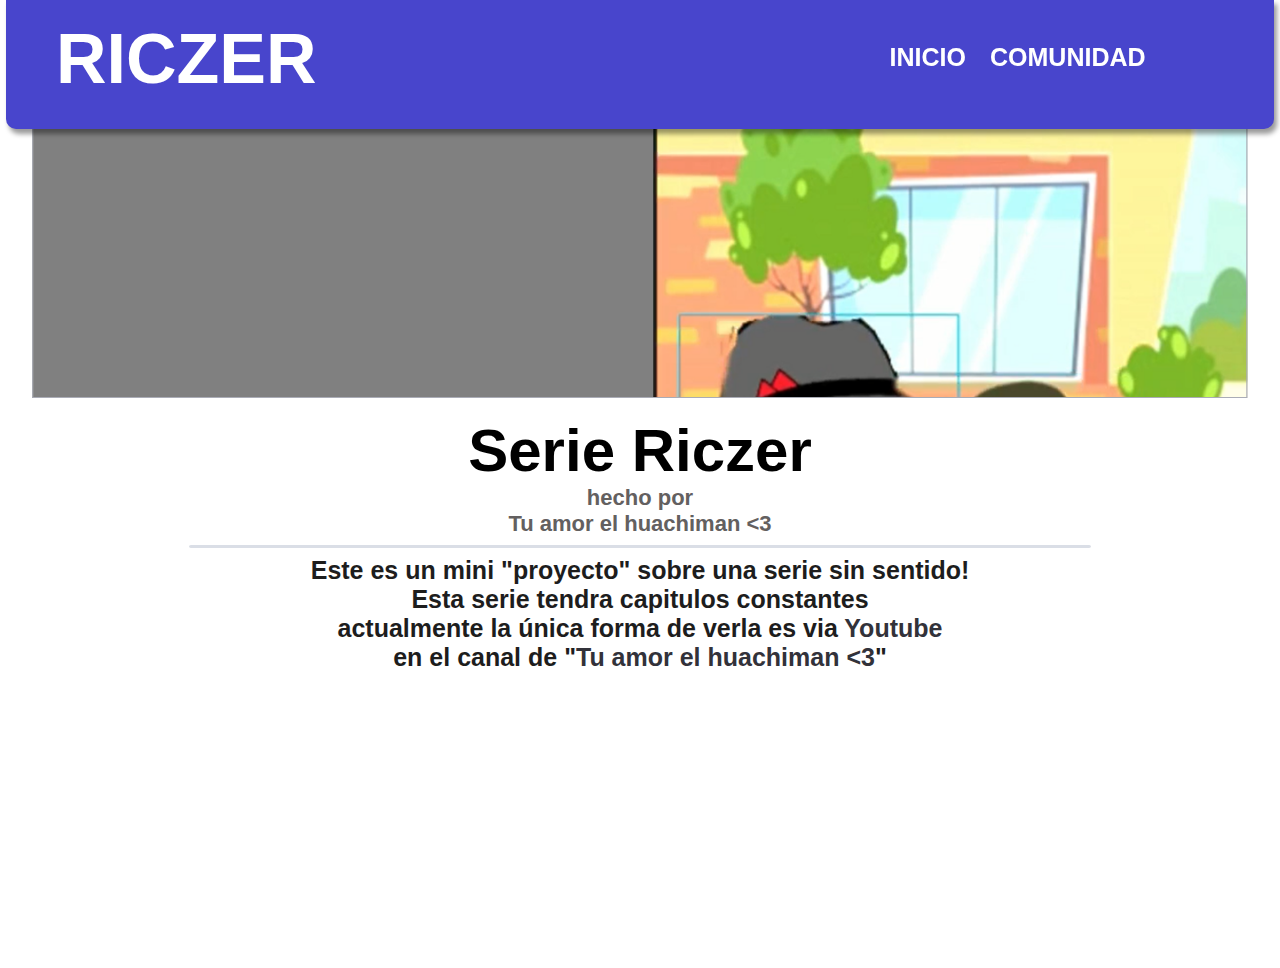
<file: comunidad/articulos/featured-01/index.html>
<!DOCTYPE html>
<html>
    <head>
        <link rel="stylesheet" href="../../../doc/assets/css/main.css">
        <link rel="stylesheet" href="../../../doc/assets/css/article.css">
    </head>
    <body>
        <div class="mainHeaderDef">
            <div class="discordFontTxT">RICZER</div>
            <div class="selectionField">
                <a class="text" href="../../../">INICIO</a>
                &nbsp;&nbsp;&nbsp;&nbsp;
                <a class="text" href="../../../comunidad/">COMUNIDAD</a>
            </div>
        </div>
        <div name="separator">
            <br><br><br><br><br><br>
        </div>
        <div class="bigWall" style="background-image: url('../../../doc/assets/images/featured01-bg.png');"></div>
        <br>
        <div class="title">Serie Riczer</div>
        <div class="autor">hecho por</div>
        <div class="autor">Tu amor el huachiman <3</div>
        <hr color="#dadee6" size="3" width="900px" style="border-radius: 10px;">
        <div class="desc">
            Este es un mini "proyecto" sobre una serie sin sentido!
            <br>Esta serie tendra capitulos constantes
            <br>actualmente la única forma de verla es via <a style="text-decoration: none; color: rgb(50, 50, 58);" href="https://www.youtube.com/watch?v=OJjkoawbbNs" target="_blank">Youtube</a>
            <br>en el canal de "<a style="text-decoration: none; color: rgb(50, 50, 58);" href="https://www.youtube.com/channel/UCW9hz7m_6bAGaUm_Q6TH8nw" target="_blank">Tu amor el huachiman <3</a>"
        </div>
        <br><br><br><br><br><br><br><br><br><br><br><br><br><br><br><br>
    </body>
</html>
</file>
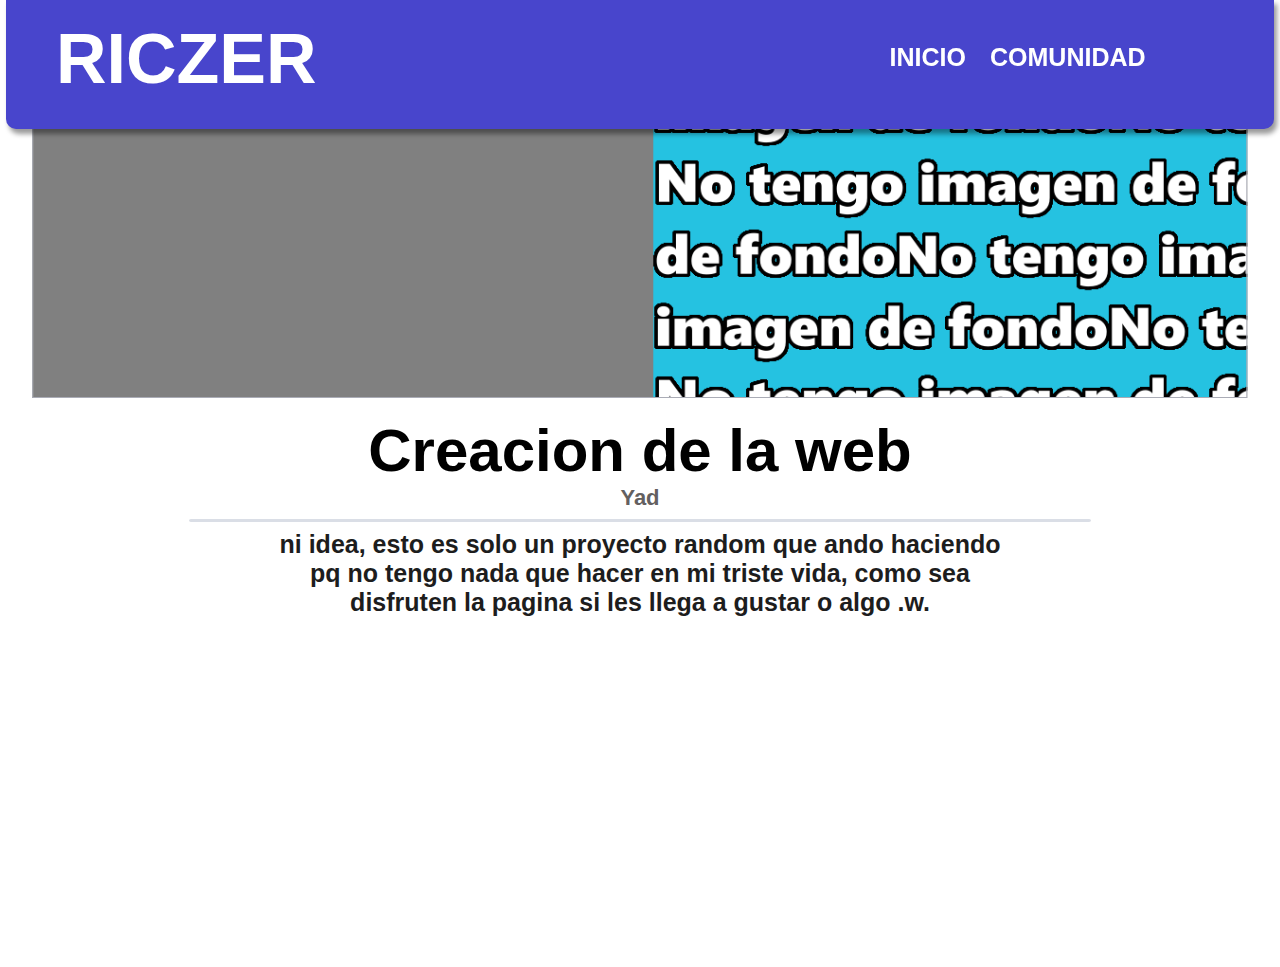
<file: comunidad/articulos/featured-02/index.html>
<!DOCTYPE html>
<html>
    <head>
        <link rel="stylesheet" href="../../../doc/assets/css/main.css">
        <link rel="stylesheet" href="../../../doc/assets/css/article.css">
    </head>
    <body>
        <div class="mainHeaderDef">
            <div class="discordFontTxT">RICZER</div>
            <div class="selectionField">
                <a class="text" href="../../../">INICIO</a>
                &nbsp;&nbsp;&nbsp;&nbsp;
                <a class="text" href="../../../comunidad/">COMUNIDAD</a>
            </div>
        </div>
        <div name="separator">
            <br><br><br><br><br><br>
        </div>
        <div class="bigWall" style="background-image: url('../../../doc/assets/images/featured02-bg.png');"></div>
        <br>
        <div class="title">Creacion de la web</div>
        <div class="autor">Yad</div>
        <hr color="#dadee6" size="3" width="900px" style="border-radius: 10px;">
        <div class="desc">
            ni idea, esto es solo un proyecto random que ando haciendo
            <br>pq no tengo nada que hacer en mi triste vida, como sea
            <br>disfruten la pagina si les llega a gustar o algo .w.
        </div>
        <br><br><br><br><br><br><br><br><br><br><br>
        <br><br><br><br><br><br><br><br>
    </body>
</html>
</file>
<file: doc/assets/css/main.css>
html {
    overflow-x: hidden;
    overflow-anchor: 0px;
}

/* width */
::-webkit-scrollbar {
    width: 10px;
  }
  
  /* Track */
  ::-webkit-scrollbar-track {
    background: #e2e2e2;
    border: 1px solid rgba(211, 211, 211, 0.3);
    border-radius: 10px;
  }
  
  /* Handle */
  ::-webkit-scrollbar-thumb {
    background: rgb(73, 149, 235);
    border-radius: 20px;
    transition: all 200ms;
  }
  
  /* Handle on hover */
  ::-webkit-scrollbar-thumb:hover {
    background: rgb(53, 91, 175);
    transition: all 200ms;
  }

/* end html */

.mainHeaderDef {
   height: 110px;
   width: 97.5%;
   background-color: #4845cc;
   box-shadow: 3px 5px 5px rgba(0, 0, 0, 0.4);
   padding: 10px 10px;
   user-select: none;
   position: fixed;
   z-index: 5;
   border-radius: 0px 0px 10px 10px;
   left: 50%;
   transform: translate(-50%, 0%);
   top: -1px;
}

.discordFontTxT {
   position: relative;
   font-family: 'Gill Sans', 'Gill Sans MT', Calibri, 'Trebuchet MS', sans-serif;
   font-weight: bold;
   font-size: 70px;
   color: white;
   left: 40px;
   top: 10px;
   pointer-events: none;
}

.selectionField {
    position: relative;
    top: -42%;
    left: 120%;
    transform: translate(-50%, 0%);
}

.selectionField .text {
    font-weight: bold;
    color: white;
    font-family: Arial, Helvetica, sans-serif;
    font-size: 25px;
    transition: all 400ms;
}

.selectionField .text:hover {
    font-size: 26px;
    transition: all 400ms;
}

.selectionField a {
    text-decoration: none;
}
</file>
<file: doc/assets/css/home.css>
/* main color: #4845cc */

.infoNew {
    width: fit-content;
    position: relative;
    padding: 20px 20px;
    left: 50%;
    transform: translate(-50%, 0%);
    top: 50px;
    background-color: rgb(235, 235, 235);
    border-radius: 30px;
    display: flex;
    pointer-events: none;
    user-select: none;
}

.infoNew .logo {
    position: relative;
    border-radius: 100%;
    width: 300px;
    height: 300px;
    left: 1px;
    top: 25px;
}

.infoNew .info .title {
    position: relative;
    color: black;
    font-family: Arial, Helvetica, sans-serif;
    font-weight: bold;
    font-size: 60px;
}

.infoNew .info .desc {
    color: rgb(22, 22, 22);
    font-family: 'Gill Sans', 'Gill Sans MT', Calibri, 'Trebuchet MS', sans-serif;
    font-weight: bold;
    font-size: 25px;
    max-width: 410px;
    position: relative;
    left: -25px;
}

.lolxd {
    position: relative;
    color: grey;
    font-family: Arial, Helvetica, sans-serif;
    font-size: 18px;
    left: 50%;
    transform: translate(-50%, 0%);
    top: 60px;
    width: fit-content;
    user-select: none;
}

.links {
    position: relative;
    user-select: none;
    left: 36%;
    top: 160px;
}

.links .style {
    position: relative;
    display: flex;
}

.links .style .icon {
    width: 65px;
    height: 65px;
    border-radius: 44%;
}

.links .style .text {
    font-family: Arial, Helvetica, sans-serif;
    font-weight: 10px;
    font-size: 45px;
    user-select: none;
    text-decoration: none;
    color: black;
}

.nose {
    position: relative;
    left: 50%;
    transform: translate(-50%, 0%);
    top: 70px;
    width: 900px;
    height: 900px;
}

.jajanose {
    position: relative;
    color: black;
    font-size: 60px;
    font-weight: bold;
    left: 30%;
    top: 120px;
    font-family: Arial, Helvetica, sans-serif;
}

.devInfo {
    position: relative;
    display: flex;
    top: 150px;
    left: 50%;
    transform: translate(-50%, 0%);
    max-width: 900px;
    padding: 20px 20px;
    background-color: rgb(221, 221, 221);
    border-radius: 40px;
}

.devInfo .icon1 {
    width: 300px;
    height: 300px;
    border-radius: 90px;
    box-shadow: 10px 10px 10px rgba(0, 0, 0, 0.2);
}

.devInfo .icon2 {
    position: relative;
    width: 260px;
    height: 260px;
    top: 20px;
}

.devInfo .txtZ {
    position: relative;
    color: black;
    font-family: Arial, Helvetica, sans-serif;
    font-weight: bold;
    font-size: 50px;
    top: 30px;
}
</file>
<file: doc/assets/css/community.css>
.categories {
    position: relative;
    background-color: rgb(238, 234, 234);
    width: fit-content;
    height: fit-content;
    display: flex;
    border-radius: 10px;
    padding: 20px 20px;
    box-shadow: 2px 5px 2px rgba(0, 0, 0, 0.2);
    left: 49%;
    transform: translate(-50%, 0%);
    user-select: none;
}

.categories .category {
    width: 300px;
    color: black;
    background-color: rgb(206, 206, 206);
    padding: 10px 10px;
    font-family: Arial, Helvetica, sans-serif;
    font-weight: bold;
    font-size: 30px;
    text-align: center;
    border-radius: 6px;
    cursor: pointer;
    transition: 100ms;
    transition: all 400ms;
}

.categories .category:hover {
    transition: all 400 ms;
    background-color: rgb(174, 194, 255);
}

.moreInfo {
    text-align: center;
}

.fuckingText {
    position: relative;
    width: 70%;
    height: 280px;
    background-color: rgb(12, 12, 12);
    left: 50%;
    transform: translate(-50%, 0%);

    background-attachment: fixed;
    background-position: center;
    background-position-x: 450px;
    background-repeat: no-repeat;
    background-size: cover;

    border: 1px solid rgb(170, 172, 182);
    border-radius: 40px;
}

.lacomunidadesunachota {
    color: rgb(69, 69, 109);
    position: relative;
    font-weight: bold;
    left: 50%;
    transform: translate(-50%, 0%);
    font-size: 60px;
    font-family: 'Gill Sans', 'Gill Sans MT', Calibri, 'Trebuchet MS', sans-serif;
}

.descPro {
    position: relative;
    left: 50%;
    transform: translate(-50%, 0%);
    font-size: 30px;
    color: rgb(51, 51, 51);
    font-weight: bold;
    font-family: Arial, Helvetica, sans-serif;
}
</file>
<file: doc/assets/css/articulos.css>
.selectorWs {
    position: relative;
    background-color: rgb(238, 234, 234);
    width: fit-content;
    height: fit-content;
    display: flex;
    border-radius: 10px;
    padding: 20px 20px;
    box-shadow: 2px 5px 2px rgba(0, 0, 0, 0.2);
    left: 50%;
    transform: translate(-50%, 0%);
    user-select: none;
}

.selectorWs .option {
    width: 300px;
    color: black;
    background-color: rgb(206, 206, 206);
    padding: 10px 10px;
    font-family: Arial, Helvetica, sans-serif;
    font-weight: bold;
    font-size: 30px;
    text-align: center;
    border-radius: 6px;
    cursor: pointer;
    transition: 100ms;
}

.selectorWs .option.active {
    background-color: royalblue;
    color: white;
    transition: 100ms;
}


 /* Sections shit */

.sections {
    position: relative;
    left: 50%;
    transform: translate(-50%, 0%);
}

.sections .sect {
    position: relative;
    background-color: rgb(247, 247, 247);
    width: 69%;
    height: fit-content;
    left: 50%;
    transform: translate(-50%, 0%);
    text-align: center;
    padding: 20px 20px;
    border-radius: 10px;
    box-shadow: 2px 4px 2px rgba(0, 0, 0, 0.1);
    font-family: Arial, Helvetica, sans-serif;
    font-weight: bold;
    display: flex;
    flex-wrap: wrap;
    justify-content: space-around;
}

.sections .sect.search {
    height: fit-content;
}

.sections .sect.collab {
    height: 100px;
}

.box {
	cursor: pointer;
    position: relative;
    border: 2px solid rgb(80, 80, 80);
    background-color: grey;
    width: 220px;
    height: 200px;
    border-radius: 10px;
    box-shadow: 2px 4px 1px rgba(0, 0, 0, 0.2);
}

.box.featured {
    width: 455px;
    background-color: rgb(145, 136, 125);
    border: 2px solid khaki;
}
</file>
<file: doc/assets/css/article.css>
.bigWall {
    position: relative;
    width: 96%;
    height: 280px;
    background-color: grey;
    left: 50%;
    transform: translate(-50%, 0%);

    background-attachment: fixed;
    background-position: center;
    background-position-x: 620px;
    background-repeat: no-repeat;
    background-size: cover;

    border: 1px solid rgb(170, 172, 182);
}

.title {
    position: relative;
    left: 50%;
    transform: translate(-50%, 0%);
    font-size: 60px;
    width: 100%;
    text-align: center;
    font-family: Arial, Helvetica, sans-serif;
    font-weight: bold;
}

.autor {
    position: relative;
    font-size: 22px;
    left: 50%;
    transform: translate(-50%, 0%);
    color: rgb(99, 96, 96);
    font-family: Arial, Helvetica, sans-serif;
    font-weight: bold;
    width: 100%;
    text-align: center;
}

.desc {
    position: relative;
    left: 50%;
    transform: translate(-50%, 0%);
    text-align: center;
    font-family: Arial, Helvetica, sans-serif;
    font-weight: 700;
    width: 100%;
    font-size: 25px;
    color: rgb(29, 29, 29);
}
</file>
